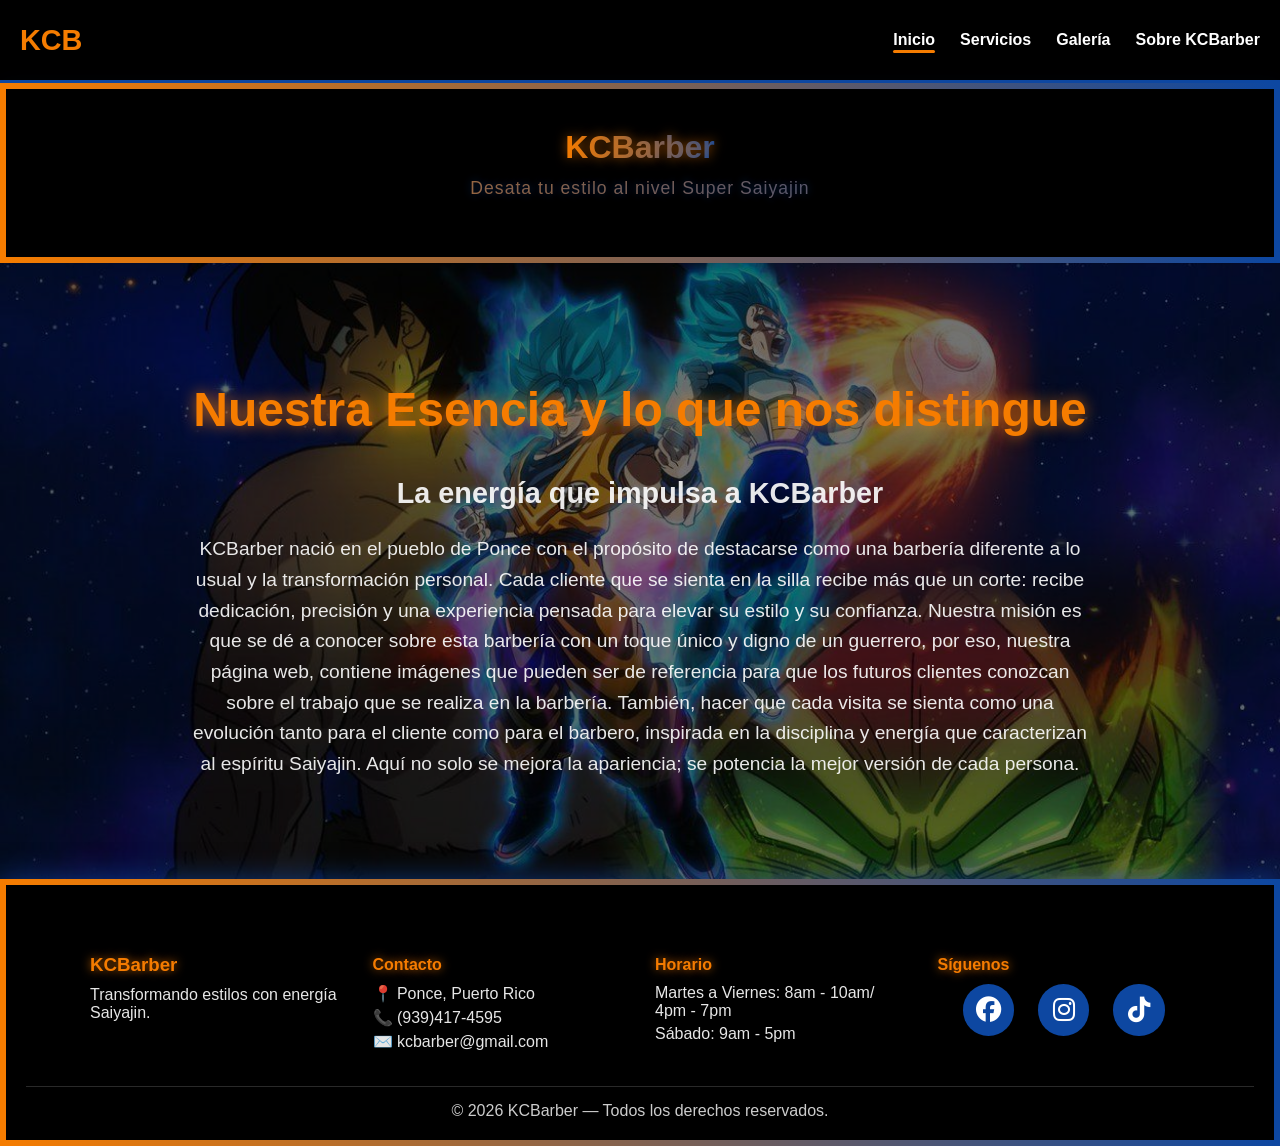
<file: index.html>
<!DOCTYPE html>
<html lang="es">
<head>
    <meta charset="UTF-8">
    <meta name="viewport" content="width=device-width, initial-scale=1.0">
    <title>KCB - Kevin Castello Barber</title>
    <link rel="stylesheet" href="https://cdnjs.cloudflare.com/ajax/libs/font-awesome/6.5.1/css/all.min.css" integrity="sha512-DTOQO9RWCH3ppGqcWaEA1BIZOC6xxalwEsw9c2QQeAIftl+Vegovlnee1c9QX4TctnWMn13TZye+giMm8e2LwA==" crossorigin="anonymous" referrerpolicy="no-referrer" />
    <link rel="stylesheet" href="style.css">
</head>

<body>

    <!-- NAVBAR -->
    <nav>
        <div class="logo">KCB</div>

        <div class="menu-btn" onclick="toggleMenu()">☰</div>

        <ul id="nav-menu">
            <li><a href="index.html" class="active">Inicio</a></li>
            <li><a href="servicios.html">Servicios</a></li>
            <li><a href="galeria.html">Galería</a></li>
            <li><a href="sobre-kcb.html">Sobre KCBarber</a></li>
        </ul>
    </nav>

    <script>
    function toggleMenu() {
        document.getElementById("nav-menu").classList.toggle("show");
    }
    </script>

    <!--header -->
    <div class="hero" id="hero">
        <h1>KCBarber</h1>
        <p class="hero-subtitle">Desata tu estilo al nivel Super Saiyajin</p>
    </div>

    <!--Introducción de la página web-->
    <section class="hero-introduccion fade-in">
        <div class="hero-contenido">
            <h1>Nuestra Esencia y lo que nos distingue</h1>
            <h2>La energía que impulsa a KCBarber</h2>
            <p>KCBarber nació en el pueblo de Ponce con el propósito de destacarse como una barbería diferente a lo usual y la transformación personal. 
            Cada cliente que se sienta en la silla recibe más que un corte: recibe dedicación, precisión y una experiencia pensada para elevar su estilo y su confianza. 
            Nuestra misión es que se dé a conocer sobre esta barbería con un toque único y digno de un guerrero, por eso, nuestra página web, contiene imágenes que pueden ser de referencia para que los futuros clientes conozcan sobre el trabajo que se realiza en la barbería.
            También, hacer que cada visita se sienta como una evolución tanto para el cliente como para el barbero, inspirada en la disciplina y energía que caracterizan al espíritu Saiyajin. 
            Aquí no solo se mejora la apariencia; se potencia la mejor versión de cada persona.</p>

        </div>
    </section>

    <!-- FOOTER -->
    <footer class="footer">
        <div class="footer-contenido">

            <div class="footer-col">
                <h3>KCBarber</h3>
                <p>Transformando estilos con energía Saiyajin.</p>
            </div>

            <div class="footer-col">
                <h4>Contacto</h4>
                <p>📍 Ponce, Puerto Rico</p>
                <p>📞 (939)417-4595</p>
                <p>✉️ kcbarber@gmail.com</p>
            </div>

            <div class="footer-col">
                <h4>Horario</h4>
                <p>Martes a Viernes: 8am - 10am/  4pm - 7pm</p>
                <p>Sábado: 9am - 5pm</p>
            </div>

            <div class="footer-col">
                <h4>Síguenos</h4>
                <ul class="social-menu no-padding"> 
                    <li><a href="https://facebook.com/"><i class="fab fa-facebook"></i></a></li> 
                    <li><a href="https://instagram.com/"><i class="fab fa-instagram"></i> </a></li> 
                    <li><a href="https://tiktok.com/"><i class="fab fa-tiktok"></i></a></li>
                </ul>
            </div>

        </div>

        <div class="footer-copy">
            © 2026 KCBarber — Todos los derechos reservados.
        </div>
    </footer>

    <script src="script.js"></script>

</body>
</html>
</file>
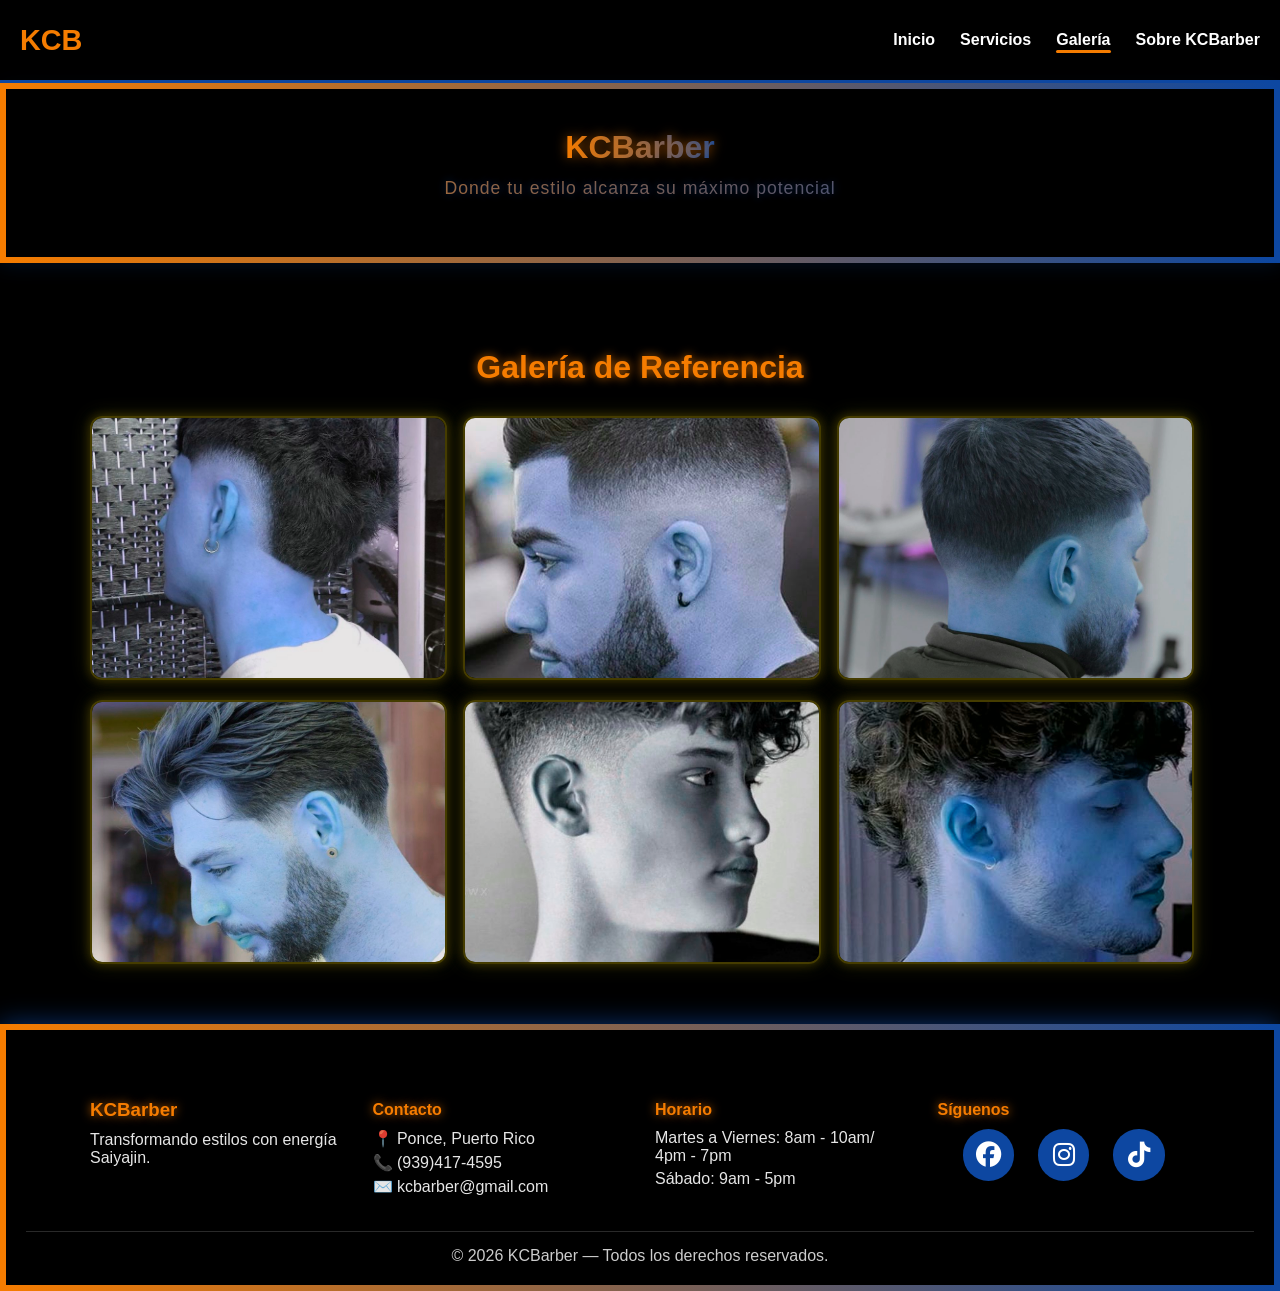
<file: galeria.html>
<!DOCTYPE html>
<html lang="es">
<head>
    <meta charset="UTF-8">
    <meta name="viewport" content="width=device-width, initial-scale=1.0">
    <title>KCB - Kevin Castello Barber</title>
    <link rel="stylesheet" href="https://cdnjs.cloudflare.com/ajax/libs/font-awesome/6.5.1/css/all.min.css" integrity="sha512-DTOQO9RWCH3ppGqcWaEA1BIZOC6xxalwEsw9c2QQeAIftl+Vegovlnee1c9QX4TctnWMn13TZye+giMm8e2LwA==" crossorigin="anonymous" referrerpolicy="no-referrer" />
    <link rel="stylesheet" href="style.css">
</head>

<body>

    <!-- NAVBAR -->
    <nav>
        <div class="logo">KCB</div>

        <div class="menu-btn" onclick="toggleMenu()">☰</div>

        <ul id="nav-menu">
            <li><a href="index.html">Inicio</a></li>
            <li><a href="servicios.html">Servicios</a></li>
            <li><a href="galeria.html">Galería</a></li>
            <li><a href="sobre-kcb.html">Sobre KCBarber</a></li>
        </ul>
    </nav>

    <script>
    function toggleMenu() {
        document.getElementById("nav-menu").classList.toggle("show");
    }
    </script>

    <!-- Header -->
        <header class="hero" id="hero">
            <h1>KCBarber</h1>
            <p class="hero-subtitle">Donde tu estilo alcanza su máximo potencial</p>
        </header>

    <!-- GALERÍA -->
    <section class="galeria fade-in" id="galeria">
        <h2 class="titulo-seccion">Galería de Referencia</h2>

        <div class="galeria-grid">
            <img src="images/corte1.jpg" class="zoom-img">
            <img src="images/corte2.jpg" class="zoom-img">
            <img src="images/corte3.jpg" class="zoom-img">
            <img src="images/corte4.jpg" class="zoom-img">
            <img src="images/corte5.jpg" class="zoom-img">
            <img src="images/corte6.jpg" class="zoom-img">
        </div>
    </section>

    <!-- MODAL PARA ZOOM -->
    <div id="modal" class="modal">
        <span class="cerrar">&times;</span>
        <img class="modal-contenido" id="img-ampliada">
    </div>

    <!-- FOOTER -->
    <footer class="footer">
        <div class="footer-contenido">

            <div class="footer-col">
                <h3>KCBarber</h3>
                <p>Transformando estilos con energía Saiyajin.</p>
            </div>

            <div class="footer-col">
                <h4>Contacto</h4>
                <p>📍 Ponce, Puerto Rico</p>
                <p>📞 (939)417-4595</p>
                <p>✉️ kcbarber@gmail.com</p>
            </div>

            <div class="footer-col">
                <h4>Horario</h4>
                <p>Martes a Viernes: 8am - 10am/  4pm - 7pm</p>
                <p>Sábado: 9am - 5pm</p>
            </div>

            <div class="footer-col">
                <h4>Síguenos</h4>
                <ul class="social-menu no-padding"> 
                    <li><a href="https://facebook.com/"><i class="fab fa-facebook"></i></a></li> 
                    <li><a href="https://instagram.com/"><i class="fab fa-instagram"></i> </a></li> 
                    <li><a href="https://tiktok.com/"><i class="fab fa-tiktok"></i></a></li>
                </ul>
            </div>

        </div>

        <div class="footer-copy">
            © 2026 KCBarber — Todos los derechos reservados.
        </div>
    </footer>

    <script src="script.js"></script>

</body>
</html>
</file>
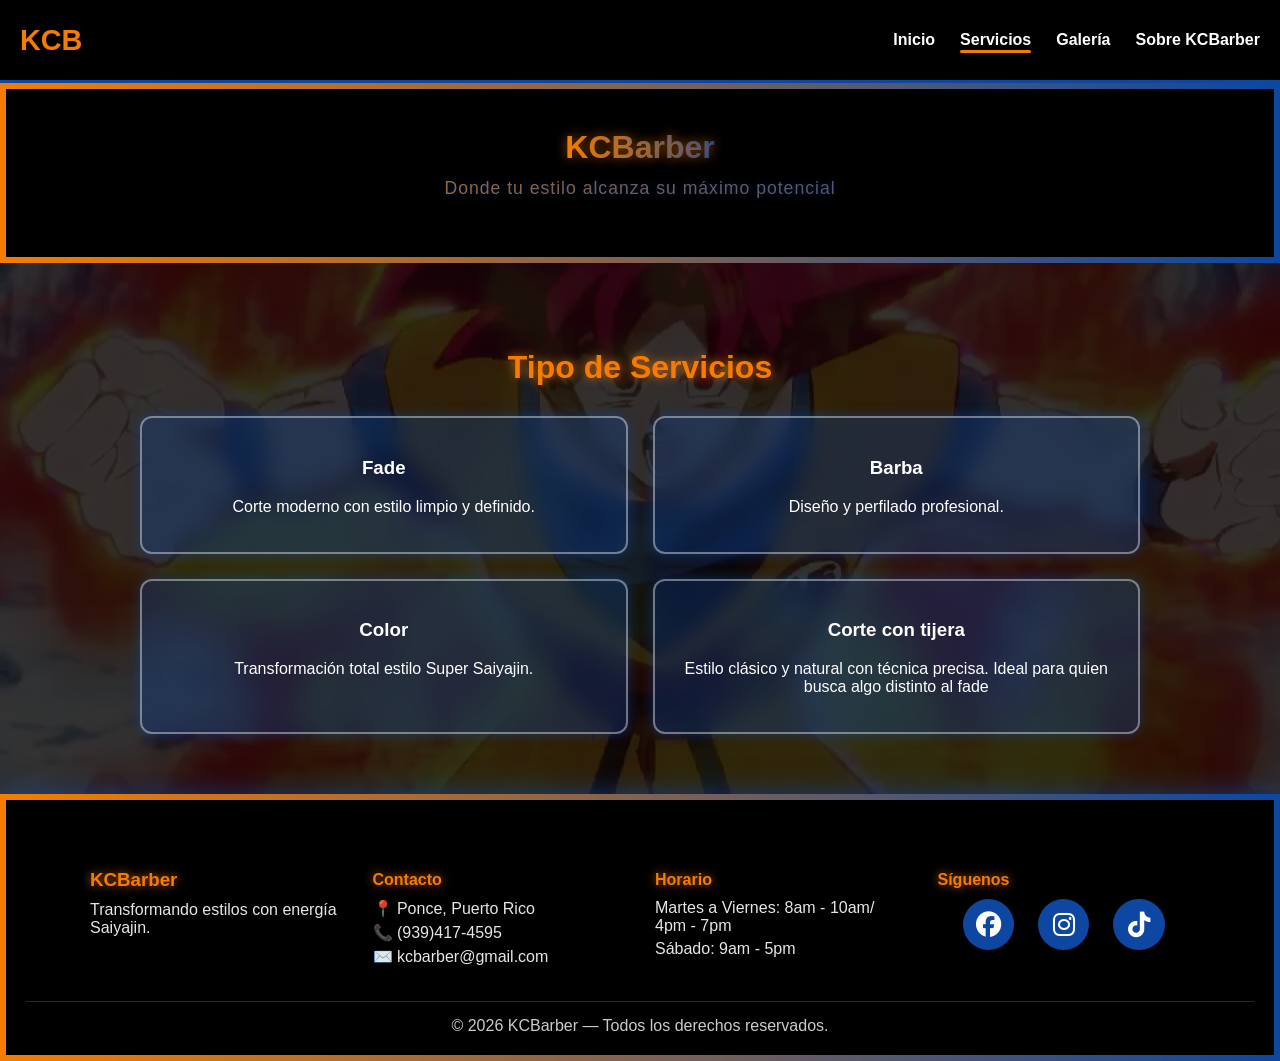
<file: servicios.html>
<!DOCTYPE html>
<html lang="es">
<head>
    <meta charset="UTF-8">
    <meta name="viewport" content="width=device-width, initial-scale=1.0">
    <title>KCB - Kevin Castello Barber</title>
    <link rel="stylesheet" href="https://cdnjs.cloudflare.com/ajax/libs/font-awesome/6.5.1/css/all.min.css" integrity="sha512-DTOQO9RWCH3ppGqcWaEA1BIZOC6xxalwEsw9c2QQeAIftl+Vegovlnee1c9QX4TctnWMn13TZye+giMm8e2LwA==" crossorigin="anonymous" referrerpolicy="no-referrer" />
    <link rel="stylesheet" href="style.css">
</head>

<body>

    <!-- NAVBAR -->
    <nav>
        <div class="logo">KCB</div>

        <div class="menu-btn" onclick="toggleMenu()">☰</div>

        <ul id="nav-menu">
            <li><a href="index.html">Inicio</a></li>
            <li><a href="servicios.html">Servicios</a></li>
            <li><a href="galeria.html">Galería</a></li>
            <li><a href="sobre-kcb.html">Sobre KCBarber</a></li>
        </ul>
    </nav>

    <script>
    function toggleMenu() {
        document.getElementById("nav-menu").classList.toggle("show");
    }
    </script>

    <!-- Header -->
        <header class="hero" id="hero">
            <h1>KCBarber</h1>
            <p class="hero-subtitle">Donde tu estilo alcanza su máximo potencial</p>
        </header>

    <!-- SERVICIOS -->
    <section class="servicios fade-in" id="servicios">
        <h2 class="titulo-seccion">Tipo de Servicios</h2>

        <div class="servicios-grid">
            <div class="servicio-card">
                <h3>Fade</h3>
                <p>Corte moderno con estilo limpio y definido.</p>
            </div>

            <div class="servicio-card">
                <h3>Barba</h3>
                <p>Diseño y perfilado profesional.</p>
            </div>

            <div class="servicio-card">
                <h3>Color</h3>
                <p>Transformación total estilo Super Saiyajin.</p>
            </div>

            <div class="servicio-card">
                <h3>Corte con tijera</h3>
                <p>Estilo clásico y natural con técnica precisa. Ideal para quien busca algo distinto al fade</p>
            </div>

        </div>
    </section>

    <!-- FOOTER -->
    <footer class="footer">
        <div class="footer-contenido">

            <div class="footer-col">
                <h3>KCBarber</h3>
                <p>Transformando estilos con energía Saiyajin.</p>
            </div>

            <div class="footer-col">
                <h4>Contacto</h4>
                <p>📍 Ponce, Puerto Rico</p>
                <p>📞 (939)417-4595</p>
                <p>✉️ kcbarber@gmail.com</p>
            </div>

            <div class="footer-col">
                <h4>Horario</h4>
                <p>Martes a Viernes: 8am - 10am/  4pm - 7pm</p>
                <p>Sábado: 9am - 5pm</p>
            </div>

             <div class="footer-col">
                <h4>Síguenos</h4>
                <ul class="social-menu no-padding"> 
                    <li><a href="https://facebook.com/"><i class="fab fa-facebook"></i></a></li> 
                    <li><a href="https://instagram.com/"><i class="fab fa-instagram"></i> </a></li> 
                    <li><a href="https://tiktok.com/"><i class="fab fa-tiktok"></i></a></li>
                </ul>
            </div>

        </div>

        <div class="footer-copy">
            © 2026 KCBarber — Todos los derechos reservados.
        </div>
    </footer>

    <script src="script.js"></script>

</body>
</html>
</file>
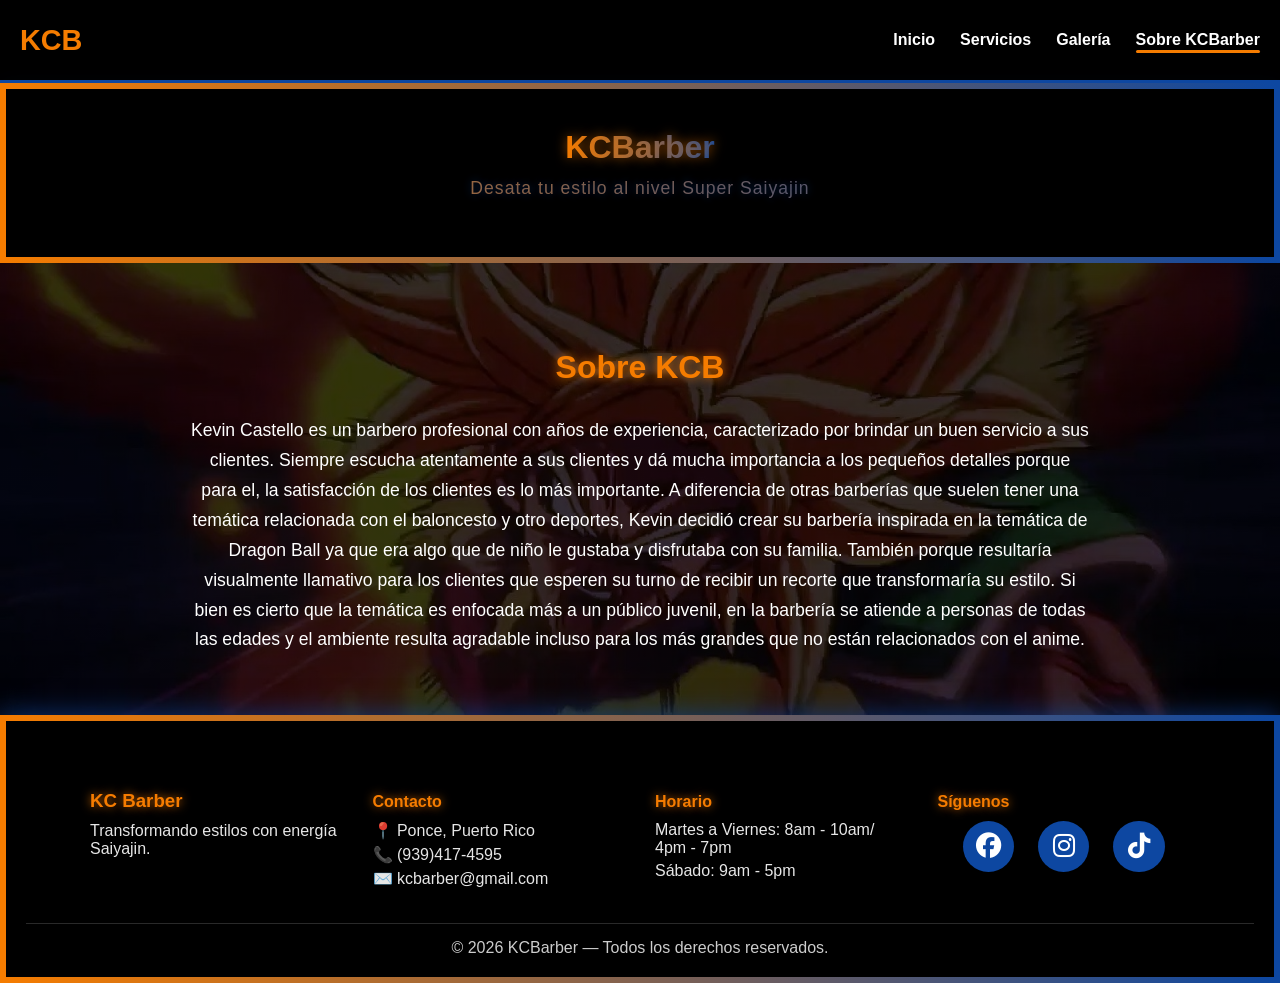
<file: Sobre KCB.html>
<!DOCTYPE html>
<html lang="es">
<head>
    <meta charset="UTF-8">
    <meta name="viewport" content="width=device-width, initial-scale=1.0">
    <title>KCB - Kevin Castello Barber</title>
    <link rel="stylesheet" href="https://cdnjs.cloudflare.com/ajax/libs/font-awesome/6.5.1/css/all.min.css" integrity="sha512-DTOQO9RWCH3ppGqcWaEA1BIZOC6xxalwEsw9c2QQeAIftl+Vegovlnee1c9QX4TctnWMn13TZye+giMm8e2LwA==" crossorigin="anonymous" referrerpolicy="no-referrer" />
    <link rel="stylesheet" href="style.css">
</head>

<body>

    <!-- NAVBAR -->
    <nav>
        <div class="logo">KCB</div>

        <div class="menu-btn" onclick="toggleMenu()">☰</div>

        <ul id="nav-menu">
            <li><a href="index.html">Inicio</a></li>
            <li><a href="servicios.html">Servicios</a></li>
            <li><a href="galeria.html">Galería</a></li>
            <li><a href="Sobre KCB.html" class="active">Sobre KCBarber</a></li>
        </ul>
    </nav>

    <script>
    function toggleMenu() {
        document.getElementById("nav-menu").classList.toggle("show");
    }
    </script>

    <!-- Header -->
        <header class="hero" id="hero">
            <h1>KCBarber</h1>
            <p class="hero-subtitle">Desata tu estilo al nivel Super Saiyajin</p>
        </header>

    <!-- SOBRE KCB -->
    <section class="sobre-kcb" id="sobre">
        <h2>Sobre KCB</h2>
        <p>
            Kevin Castello es un barbero profesional con años de experiencia, caracterizado por brindar un buen servicio a sus clientes.
            Siempre escucha atentamente a sus clientes y dá mucha importancia a los pequeños detalles porque para el, la satisfacción de los clientes es lo más importante.
            A diferencia de otras barberías que suelen tener una temática relacionada con el baloncesto y otro deportes, Kevin decidió crear su barbería inspirada en la temática de Dragon Ball ya que era algo que de niño le gustaba y disfrutaba con su familia.
            También porque resultaría visualmente llamativo para los clientes que esperen su turno de recibir un recorte que transformaría su estilo.
            Si bien es cierto que la temática es enfocada más a un público juvenil, en la barbería se atiende a personas de todas las edades y el ambiente resulta agradable incluso para los más grandes que no están relacionados con el anime.
        </p>
    </section>

    <!-- FOOTER -->
    <footer class="footer">
        <div class="footer-contenido">

            <div class="footer-col">
                <h3>KC Barber</h3>
                <p>Transformando estilos con energía Saiyajin.</p>
            </div>

            <div class="footer-col">
                <h4>Contacto</h4>
                <p>📍 Ponce, Puerto Rico</p>
                <p>📞 (939)417-4595</p>
                <p>✉️ kcbarber@gmail.com</p>
            </div>

            <div class="footer-col">
                <h4>Horario</h4>
                <p>Martes a Viernes: 8am - 10am/  4pm - 7pm</p>
                <p>Sábado: 9am - 5pm</p>
            </div>

            <div class="footer-col">
                <h4>Síguenos</h4>
                <ul class="social-menu no-padding"> 
                    <li><a href="https://facebook.com/"><i class="fab fa-facebook"></i></a></li> 
                    <li><a href="https://instagram.com/"><i class="fab fa-instagram"></i> </a></li> 
                    <li><a href="https://tiktok.com/"><i class="fab fa-tiktok"></i></a></li>
                </ul>
            </div>

        </div>

        <div class="footer-copy">
            © 2026 KCBarber — Todos los derechos reservados.
        </div>
    </footer>

    <script src="script.js"></script>

</body>
</html>
</file>
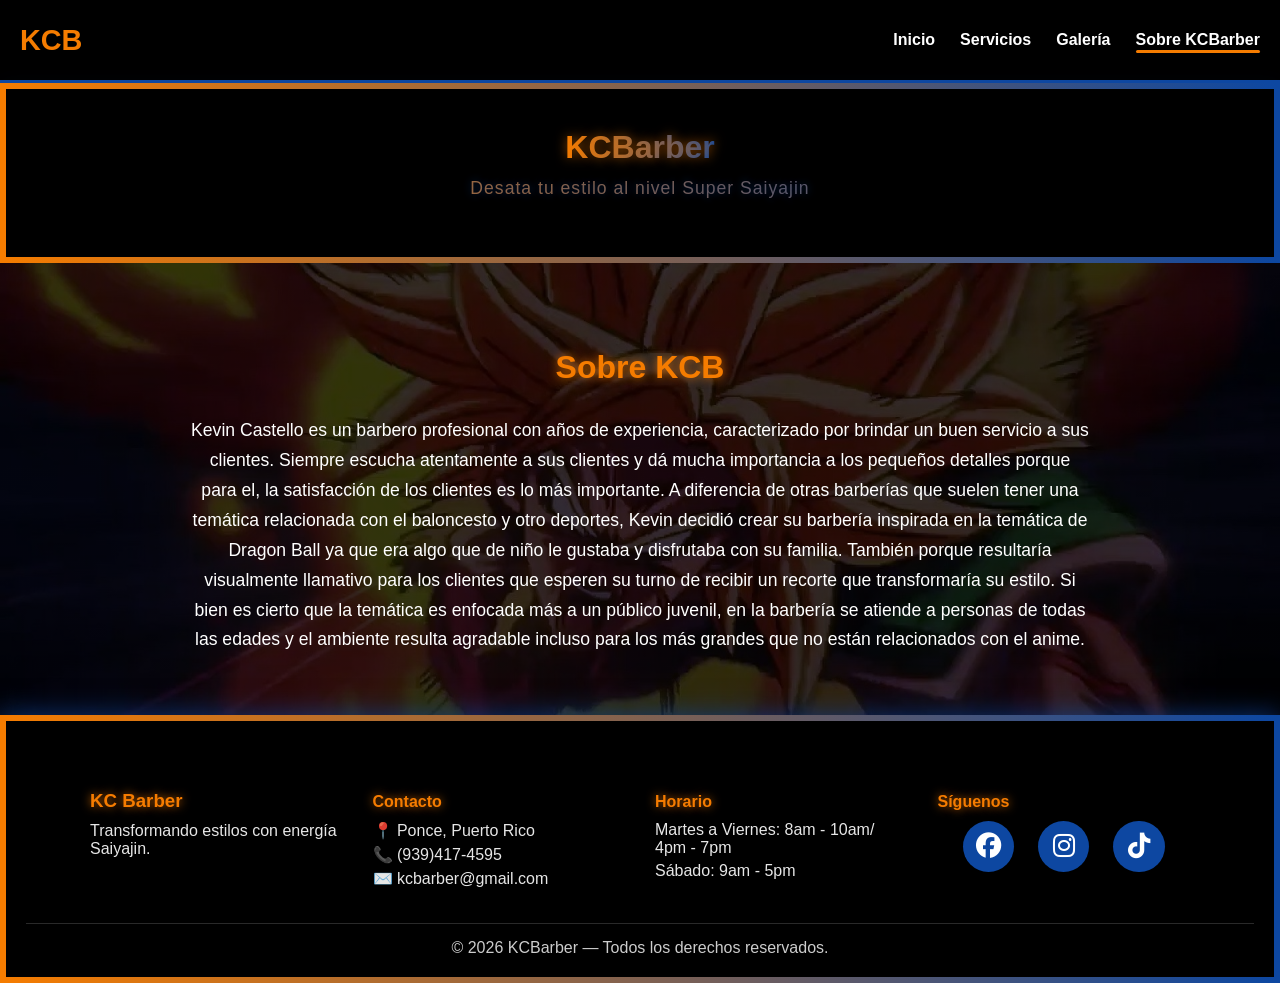
<file: sobre-kcb.html>
<!DOCTYPE html>
<html lang="es">
<head>
    <meta charset="UTF-8">
    <meta name="viewport" content="width=device-width, initial-scale=1.0">
    <title>KCB - Kevin Castello Barber</title>
    <link rel="stylesheet" href="https://cdnjs.cloudflare.com/ajax/libs/font-awesome/6.5.1/css/all.min.css" integrity="sha512-DTOQO9RWCH3ppGqcWaEA1BIZOC6xxalwEsw9c2QQeAIftl+Vegovlnee1c9QX4TctnWMn13TZye+giMm8e2LwA==" crossorigin="anonymous" referrerpolicy="no-referrer" />
    <link rel="stylesheet" href="style.css">
</head>

<body>

    <!-- NAVBAR -->
    <nav>
        <div class="logo">KCB</div>

        <div class="menu-btn" onclick="toggleMenu()">☰</div>

        <ul id="nav-menu">
            <li><a href="index.html">Inicio</a></li>
            <li><a href="servicios.html">Servicios</a></li>
            <li><a href="galeria.html">Galería</a></li>
            <li><a href="sobre-kcb.html">Sobre KCBarber</a></li>
        </ul>
    </nav>

    <script>
    function toggleMenu() {
        document.getElementById("nav-menu").classList.toggle("show");
    }
    </script>

    <!-- Header -->
        <header class="hero" id="hero">
            <h1>KCBarber</h1>
            <p class="hero-subtitle">Desata tu estilo al nivel Super Saiyajin</p>
        </header>

    <!-- SOBRE KCB -->
    <section class="sobre-kcb fade-in" id="sobre">
        <h2>Sobre KCB</h2>
        <p>
            Kevin Castello es un barbero profesional con años de experiencia, caracterizado por brindar un buen servicio a sus clientes.
            Siempre escucha atentamente a sus clientes y dá mucha importancia a los pequeños detalles porque para el, la satisfacción de los clientes es lo más importante.
            A diferencia de otras barberías que suelen tener una temática relacionada con el baloncesto y otro deportes, Kevin decidió crear su barbería inspirada en la temática de Dragon Ball ya que era algo que de niño le gustaba y disfrutaba con su familia.
            También porque resultaría visualmente llamativo para los clientes que esperen su turno de recibir un recorte que transformaría su estilo.
            Si bien es cierto que la temática es enfocada más a un público juvenil, en la barbería se atiende a personas de todas las edades y el ambiente resulta agradable incluso para los más grandes que no están relacionados con el anime.
        </p>
    </section>

    <!-- FOOTER -->
    <footer class="footer">
        <div class="footer-contenido">

            <div class="footer-col">
                <h3>KC Barber</h3>
                <p>Transformando estilos con energía Saiyajin.</p>
            </div>

            <div class="footer-col">
                <h4>Contacto</h4>
                <p>📍 Ponce, Puerto Rico</p>
                <p>📞 (939)417-4595</p>
                <p>✉️ kcbarber@gmail.com</p>
            </div>

            <div class="footer-col">
                <h4>Horario</h4>
                <p>Martes a Viernes: 8am - 10am/  4pm - 7pm</p>
                <p>Sábado: 9am - 5pm</p>
            </div>

            <div class="footer-col">
                <h4>Síguenos</h4>
                <ul class="social-menu no-padding"> 
                    <li><a href="https://facebook.com/"><i class="fab fa-facebook"></i></a></li> 
                    <li><a href="https://instagram.com/"><i class="fab fa-instagram"></i> </a></li> 
                    <li><a href="https://tiktok.com/"><i class="fab fa-tiktok"></i></a></li>
                </ul>
            </div>

        </div>

        <div class="footer-copy">
            © 2026 KCBarber — Todos los derechos reservados.
        </div>
    </footer>

    <script src="script.js"></script>

</body>
</html>
</file>
<file: style.css>
/* 🎨 Paleta Dragon Ball */
:root {
    --naranja-goku: #F57C00;
    --azul-vegeta: #0D47A1;
    --azul-claro: rgba(13, 71, 161, 0.3);
    --negro: #000000;
    --blanco: #FFFFFF;
}

/* 🌌 Fondo general */
body {
    font-family: 'Montserrat', Arial, sans-serif;
    margin: 0;
    padding: 0;
    background-color: var(--negro);
    color: var(--blanco);
}

/* Barra de navegación */
nav {
    background: rgba(0,0,0,0.9);
    padding: 15px 20px;
    display: flex;
    justify-content: space-between;
    align-items: center;
    position: sticky;
    top: 0;
    z-index: 999;
    border-bottom: 3px solid var(--azul-vegeta);
}

/* LOGO */
nav .logo {
    font-size: 1.8rem;
    font-weight: bold;
    color: var(--naranja-goku);
}

/* LINKS */
nav ul {
    display: flex;
    gap: 25px;
    list-style: none;
}

nav ul li a {
    color: white;
    text-decoration: none;
    font-weight: bold;
    position: relative;
}

/* LÍNEA NARANJA BAJO LA SECCIÓN ACTIVA */
nav ul li a.active::after {
    content: "";
    position: absolute;
    bottom: -5px;
    left: 0;
    width: 100%;
    height: 3px;
    background: var(--naranja-goku);
    border-radius: 5px;
}

/* MENÚ HAMBURGUESA */
.menu-btn {
    display: none;
    font-size: 2rem;
    color: white;
    cursor: pointer;
}

/* Dispositivos móviles */
@media (max-width: 768px) {
    nav ul {
        position: absolute;
        top: 70px;
        right: 0;
        background: rgba(0,0,0,0.55);
        backdrop-filter: blur(14px);
        width: 200px;
        flex-direction: column;
        padding: 20px;
        gap: 15px;
        display: none;
    }

    nav ul.show {
        display: flex;
    }

    .menu-btn {
        display: block;
    }
}
 
/* HEADER */
.hero {
    margin-top: 0px;
    padding: 40px 20px;
    text-align: center;
    background: rgba(0,0,0,0.9);

    /* Borde completo para que el degradado funcione */
    border-width: 6px;
    border-style: solid;
    border-color: transparent;

    /* Degradado vertical azul → naranja */
    border-image: linear-gradient(
        to right,
        var(--naranja-goku),
        var(--azul-vegeta)
    ) 1;

    /* Borde inferior invisible (sin romper el degradado) */
    border-bottom-color: transparent;

    box-shadow: 0 0 20px rgba(13, 71, 161, 0.6);
}

/* Título con degradado */
.hero h1 {
    font-size: 2rem;
    margin: 0;

    background: linear-gradient(
        to right,
        var(--naranja-goku),
        var(--azul-vegeta)
    );
    -webkit-background-clip: text;
    -webkit-text-fill-color: transparent;

    display: inline-block;
    text-shadow: 0 0 12px rgba(245,124,0,0.6);
}

/* Subtítulo con degradado */
.hero-subtitle {
    display: block; /* CLAVE: lo convierte en bloque */
    margin-top: 12px; 
    font-size: 1.1rem;
    letter-spacing: 1px;

    background: linear-gradient(
        to right,
        var(--naranja-goku),
        var(--azul-vegeta)
    );
    -webkit-background-clip: text;
    -webkit-text-fill-color: transparent;

    text-shadow: 0 0 8px rgba(13,71,161,0.5);
}
/*Introducción de la página web */
.hero-introduccion {
    background: url('images/goku-vegeta-blue.jpg') center center/cover no-repeat;
    background-color: #000000;
    position: relative;
    display: flex;
    justify-content: center;
    align-items: center;
    padding: 80px 40px;
}

/* Añadiendo efecto de Blur */
.hero-introduccion {
    background: 
        rgba(0,0,0,0.35),
        url('images/goku-vegeta-blue.jpg') center center/cover no-repeat;
    backdrop-filter: blur(8px);
}

/* Oscurece la imagen para que el texto se lea */
.hero-introduccion::before {
    content: "";
    position: absolute;
    inset: 0;
    background: rgba(0,0,0,0.55);
}

/* Contenido */
.hero-contenido {
    position: relative;
    text-align: center;
    max-width: 900px;
    color: white;
}

.hero-contenido h1 {
    font-size: 3rem;
    color: var(--naranja-goku);
    text-shadow: 0 0 15px rgba(245,124,0,0.8);
}

.hero-contenido h2 {
    font-size: 1.8rem;
    margin-top: 10px;
    opacity: 0.9;
}

.hero-contenido p {
    margin-top: 20px;
    font-size: 1.2rem;
    line-height: 1.6;
    opacity: 0.9;
}

/* RESPONSIVE */
@media (max-width: 768px) {
    .hero-introduccion {
        height: auto;
        padding: 60px 20px;
    }

    .hero-contenido h1 {
        font-size: 2.2rem;
    }

    .hero-contenido h2 {
        font-size: 1.4rem;
    }

    .hero-contenido p {
        font-size: 1rem;
    }
}


/* 🟧 SERVICIOS */
.servicios {
    padding: 60px 20px;
    background: linear-gradient(
        rgba(0,0,0,0.8),
        rgba(0,0,0,0.8)
    ),
    url('images/Goku-Hero.jpg');
    background-size: cover;
    background-position: center;
    background-repeat: no-repeat;
}

.titulo-seccion {
    text-align: center;
    font-size: 2rem;
    color: var(--naranja-goku);
    text-shadow: 0 0 10px rgba(245, 124, 0, 0.8);
    margin-bottom: 30px;
}

/* 🟦 GRID DE SERVICIOS */
.servicios-grid {
    display: grid;
    grid-template-columns: repeat(2, 1fr);
    gap: 25px;
    max-width: 1000px;
    margin: auto;
}

/* 🔥 TARJETAS DE SERVICIO */
.servicio-card {
    background-color: var(--azul-claro);
    backdrop-filter: blur(10px);
    border: 2px solid rgba(255,255,255,0.4);
    border-radius: 12px;
    padding: 20px;
    text-align: center;
    color: var(--blanco);
    transition: 0.3s ease;
    box-shadow: 0 0 12px rgba(13, 71, 161, 0.5);
}

.servicio-card:hover {
    transform: scale(1.05);
    box-shadow: 0 0 20px rgba(245, 124, 0, 0.9);
    border-color: var(--naranja-goku);
}

/* Ajuste para dispositivos móviles */
@media (max-width: 768px) {
    .servicios-grid {
        grid-template-columns: 1fr;
    }
}

/* 🟪 SOBRE KCB */
.sobre-kcb {
    padding: 60px 20px;
    background: linear-gradient(
        rgba(0,0,0,0.8),
        rgba(0,0,0,0.8)
    ),
    url('images/broly-legendary-super-saiyan.jpg');
    background-size: cover;
    background-position: center;
    background-repeat: no-repeat;
}

.sobre-kcb h2 {
    text-align: center;
    font-size: 2rem;
    color: var(--naranja-goku);
    text-shadow: 0 0 10px rgba(245, 124, 0, 0.8);
    margin-bottom: 30px;
}

.sobre-kcb p {
    max-width: 900px;
    margin: auto;
    font-size: 1.1rem;
    line-height: 1.7;
    text-align: center;
}

/* 🟦 GALERÍA 3x2 */
.galeria {
    padding: 60px 20px;
    background-color: rgba(0,0,0,0.6);
}

.galeria-grid {
    display: grid;
    grid-template-columns: repeat(3, 1fr);
    gap: 20px;
    max-width: 1100px;
    margin: auto;
}

.galeria-grid img {
    width: 100%;
    height: 260px;
    object-fit: cover;
    border-radius: 12px;

    /* 🔵 Filtro azul Vegeta */
    filter: brightness(0.9) saturate(1.3) hue-rotate(200deg);

    /* ✨ Borde brillante azul */
    border: 2px solid rgba(13, 71, 161, 0.9);
    box-shadow: 
        0 0 10px rgba(13, 71, 161, 0.7),
        0 0 20px rgba(13, 71, 161, 0.5);

    transition: 0.3s ease;
}

/* 🔥 Hover con aura Saiyajin */
.galeria-grid img:hover {
    transform: scale(1.07);
    box-shadow:
        0 0 15px rgba(245, 124, 0, 0.9),
        0 0 30px rgba(245, 124, 0, 0.7),
        0 0 45px rgba(245, 124, 0, 0.5);
    border-color: var(--naranja-goku);
    filter: brightness(1.1) saturate(1.5);
}

/* MODAL */
.modal {
    display: none;
    position: fixed;
    z-index: 2000;
    padding-top: 80px;
    left: 0;
    top: 0;
    width: 100%;
    height: 100%;
    background-color: rgba(0,0,0,0.9);
}

.modal-contenido {
    margin: auto;
    display: block;
    width: 70%;
    max-width: 700px;
    border-radius: 12px;
}

.cerrar {
    position: absolute;
    top: 40px;
    right: 60px;
    color: white;
    font-size: 40px;
    cursor: pointer;
}

/* 🟪 FOOTER */
.footer {
    background: rgba(0,0,0,0.55); /* tono oscuro con blur */
    backdrop-filter: blur(16px);

    padding: 50px 20px 20px;
    color: #fff;
    margin-top: 0px;

    /* Borde degradado naranja → azul */
    border-width: 6px;
    border-style: solid;
    border-color: transparent;
    border-image: linear-gradient(
        to right,
        var(--naranja-goku),
        var(--azul-vegeta)
    ) 1;
    border-top-color: transparent;

    /* Sombra azul Vegeta */
    box-shadow: 0 0 25px rgba(13, 71, 161, 0.7);
}

.footer-contenido {
    max-width: 1100px;
    margin: auto;
    display: grid;
    grid-template-columns: repeat(4, 1fr);
    gap: 30px;
}

.footer-col h3,
.footer-col h4 {
    color: var(--naranja-goku);
    margin-bottom: 10px;
    text-shadow: 0 0 10px rgba(245,124,0,0.8);
}

.footer-col p {
    margin: 5px 0;
    opacity: 0.9;
}

.footer-col a {
    color: var(--azul-vegeta);
    text-decoration: none;
    font-weight: bold;
    transition: 0.3s;
}

.footer-col a:hover {
    color: var(--naranja-goku);
    text-shadow: 0 0 10px rgba(245,124,0,0.8);
}

.footer-copy {
    text-align: center;
    margin-top: 30px;
    padding-top: 15px;
    border-top: 1px solid rgba(255,255,255,0.2);
    opacity: 0.8;
}

/*footer redes sociales*/
.social-menu {
    display: flex;
    justify-content: center;
    gap: 1.5rem;
    list-style: none;
    padding: 0;
    margin-top: 10px;
}

.social-menu i {
    width: 3.2rem;
    height: 3.2rem;
    border-radius: 50%;
    background: var(--azul-vegeta); /* Fondo azul Saiyajin */
    display: flex;
    justify-content: center;
    align-items: center;
    font-size: 1.6rem;
    color: #fff !important; /* Ícono blanco */
    transition: 0.3s ease;
}

.social-menu i:hover {
    background: var(--naranja-goku); /* Hover naranja Goku */
    box-shadow: 0 0 10px rgba(245, 124, 0, 0.8);
}
/* animación de fade-in al cambiar de sección */
.fade-in {
    opacity: 0;
    transform: translateY(40px);
    transition: 1.30s ease;
}

.fade-in.visible {
    opacity: 1;
    transform: translateY(0);
}
/*Footer adaptable a dispositivos móviles */
@media (max-width: 768px) {
    .footer-contenido {
        grid-template-columns: 1fr; /* 1 columna */
        text-align: center;
        gap: 20px;
    }

    .footer-col {
        margin-bottom: 15px;
    }

    .footer-col h3,
    .footer-col h4 {
        margin-bottom: 10px;
    }
}
</file>
